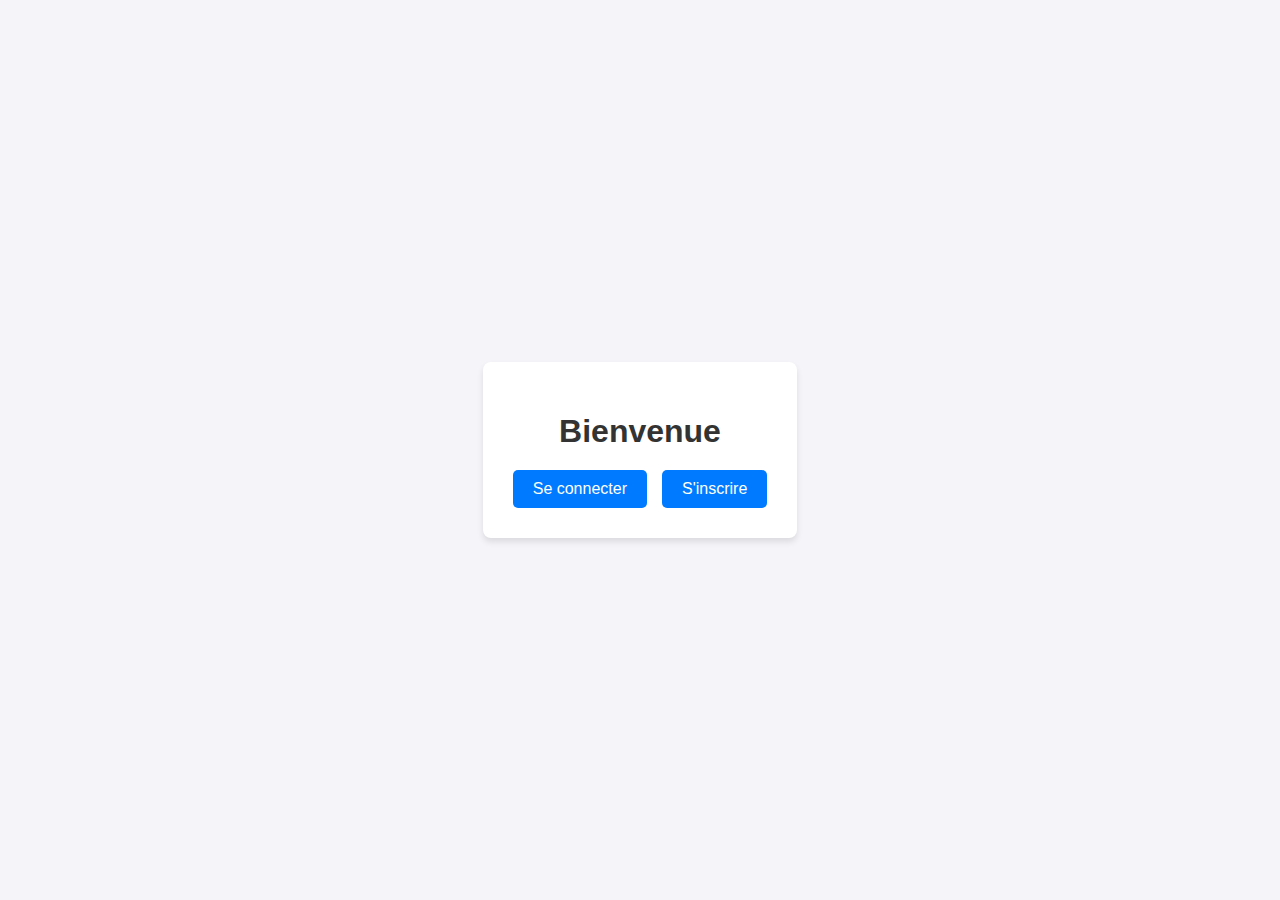
<file: www/index.html>
<!DOCTYPE html>
<html lang="en">
<head>
    <meta charset="UTF-8">
    <meta name="viewport" content="width=device-width, initial-scale=1.0">
    <title>Accueil</title>
    <link rel="stylesheet" href="style_index.css">
</head>
<body>
    <div class="container">
        <h1>Bienvenue</h1>
        <div class="button-container">
            <a href="connexion.html" class="btn primary">Se connecter</a>
            <a href="inscrire.html" class="btn secondary">S'inscrire</a>
        </div>        
    </div>
</body>
</html>
</file>
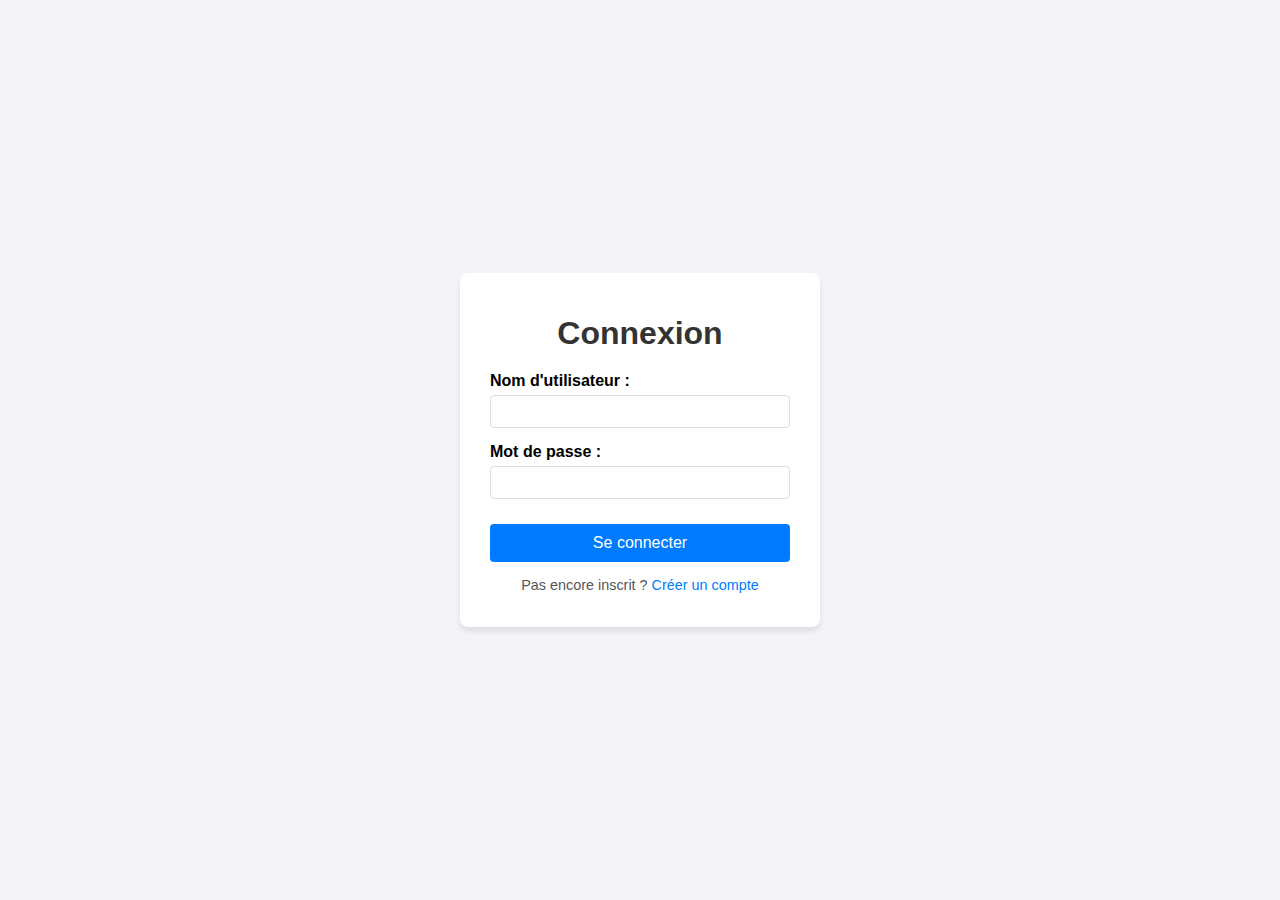
<file: www/connexion.html>
<!DOCTYPE html>
<html lang="fr">
<head>
    <meta charset="UTF-8">
    <meta name="viewport" content="width=device-width, initial-scale=1.0">
    <title>Connexion</title>
    <link rel="stylesheet" href="style_connexion.css">
</head>
<body>
    <div class="container">
        <h1>Connexion</h1>
        <form action="login.php" method="POST">
            <div class="form-group">
                <label for="username">Nom d'utilisateur :</label>
                <input type="text" id="username" name="username" required>
            </div>
            <div class="form-group">
                <label for="password">Mot de passe :</label>
                <input type="password" id="password" name="password" required>
            </div>
            <button type="submit" class="btn">Se connecter</button>
        </form>
        <p>Pas encore inscrit ? <a href="inscrire.html">Créer un compte</a></p>
    </div>
</body>
</html>
</file>
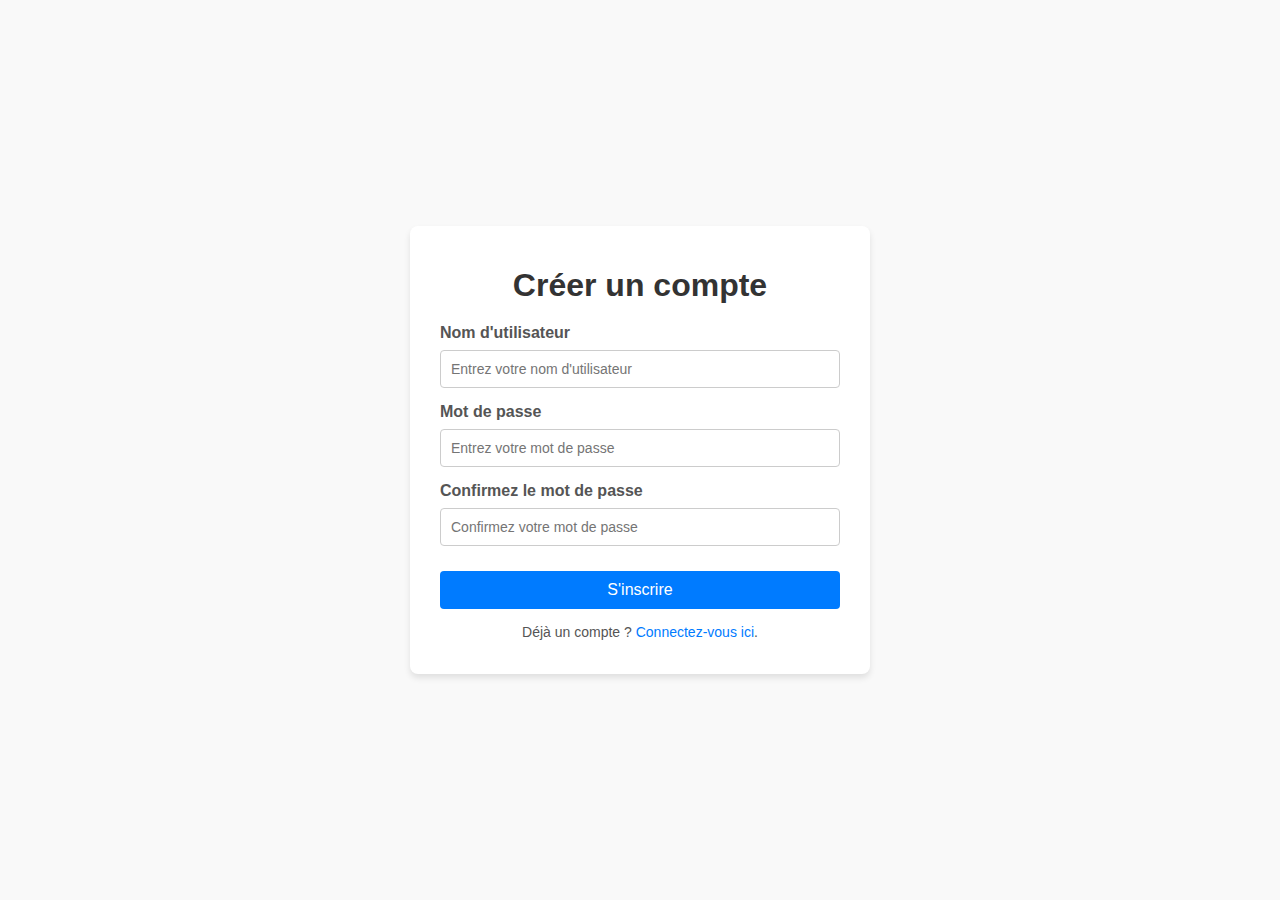
<file: www/inscrire.html>
<!DOCTYPE html>
<html lang="fr">
<head>
    <meta charset="UTF-8">
    <meta name="viewport" content="width=device-width, initial-scale=1.0">
    <title>Inscription</title>
    <link rel="stylesheet" href="style_inscrire.css">
</head>
<body>
    <div class="form-container">
        <h1>Créer un compte</h1>
        <form action="register.php" method="POST">
            <label for="username">Nom d'utilisateur</label>
            <input type="text" id="username" name="username" placeholder="Entrez votre nom d'utilisateur" required>

            <label for="password">Mot de passe</label>
            <input type="password" id="password" name="password" placeholder="Entrez votre mot de passe" required>

            <label for="confirm_password">Confirmez le mot de passe</label>
            <input type="password" id="confirm_password" name="confirm_password" placeholder="Confirmez votre mot de passe" required>

            <button type="submit">S'inscrire</button>
        </form>
        <p>Déjà un compte ? <a href="connexion.html">Connectez-vous ici</a>.</p>
    </div>
</body>
</html>
</file>
<file: www/style_index.css>
/* Général */
body {
  font-family: Arial, sans-serif;
  background-color: #f4f4f9;
  margin: 0;
  padding: 0;
  display: flex;
  justify-content: center;
  align-items: center;
  height: 100vh;
}

/* Conteneur principal */
.container {
  text-align: center;
  background-color: #ffffff;
  padding: 30px;
  border-radius: 8px;
  box-shadow: 0 4px 6px rgba(0, 0, 0, 0.1);
}

/* Titre */
h1 {
  font-size: 2rem;
  color: #333;
  margin-bottom: 20px;
}

/* Boutons */
.button-container {
  display: flex;
  justify-content: center;
  gap: 15px;
}

.btn {
  text-decoration: none;
  color: white;
  background-color: #007BFF;
  padding: 10px 20px;
  border-radius: 5px;
  font-size: 1rem;
  transition: background-color 0.3s ease;
}

.btn-secondary {
  background-color: #6C757D;
}

.btn:hover {
  background-color: #0056b3;
}

.btn-secondary:hover {
  background-color: #5a6268;
}
</file>
<file: www/style_connexion.css>
body {
  font-family: Arial, sans-serif;
  background-color: #f4f4f9;
  margin: 0;
  padding: 0;
  display: flex;
  justify-content: center;
  align-items: center;
  height: 100vh;
}

.container {
  background: white;
  padding: 20px 30px;
  border-radius: 8px;
  box-shadow: 0 4px 6px rgba(0, 0, 0, 0.1);
  width: 300px;
  text-align: center;
}

h1 {
  margin-bottom: 20px;
  color: #333;
}

.form-group {
  margin-bottom: 15px;
  text-align: left;
}

label {
  display: block;
  font-weight: bold;
  margin-bottom: 5px;
}

input[type="text"],
input[type="password"] {
  width: 100%;
  padding: 8px;
  border: 1px solid #ddd;
  border-radius: 4px;
  box-sizing: border-box;
}

button.btn {
  background-color: #007bff;
  color: white;
  border: none;
  padding: 10px 15px;
  cursor: pointer;
  font-size: 16px;
  border-radius: 4px;
  width: 100%;
  margin-top: 10px;
}

button.btn:hover {
  background-color: #0056b3;
}

p {
  margin-top: 15px;
  font-size: 0.9rem;
  color: #555;
}

a {
  color: #007bff;
  text-decoration: none;
}

a:hover {
  text-decoration: underline;
}
</file>
<file: www/style_inscrire.css>
body {
  font-family: Arial, sans-serif;
  background-color: #f9f9f9;
  margin: 0;
  padding: 0;
  display: flex;
  justify-content: center;
  align-items: center;
  height: 100vh;
}

.form-container {
  background-color: #ffffff;
  padding: 20px 30px;
  border-radius: 8px;
  box-shadow: 0 4px 6px rgba(0, 0, 0, 0.1);
  max-width: 400px;
  width: 100%;
}

h1 {
  text-align: center;
  color: #333333;
  margin-bottom: 20px;
}

label {
  display: block;
  margin-bottom: 8px;
  color: #555555;
  font-weight: bold;
}

input[type="text"],
input[type="password"] {
  width: 100%;
  padding: 10px;
  margin-bottom: 15px;
  border: 1px solid #cccccc;
  border-radius: 4px;
  box-sizing: border-box;
  font-size: 14px;
}

button {
  width: 100%;
  padding: 10px;
  background-color: #007BFF;
  color: #ffffff;
  border: none;
  border-radius: 4px;
  font-size: 16px;
  cursor: pointer;
  margin-top: 10px;
}

button:hover {
  background-color: #0056b3;
}

p {
  text-align: center;
  margin-top: 15px;
  font-size: 14px;
  color: #555555;
}

a {
  color: #007BFF;
  text-decoration: none;
}

a:hover {
  text-decoration: underline;
}
</file>
